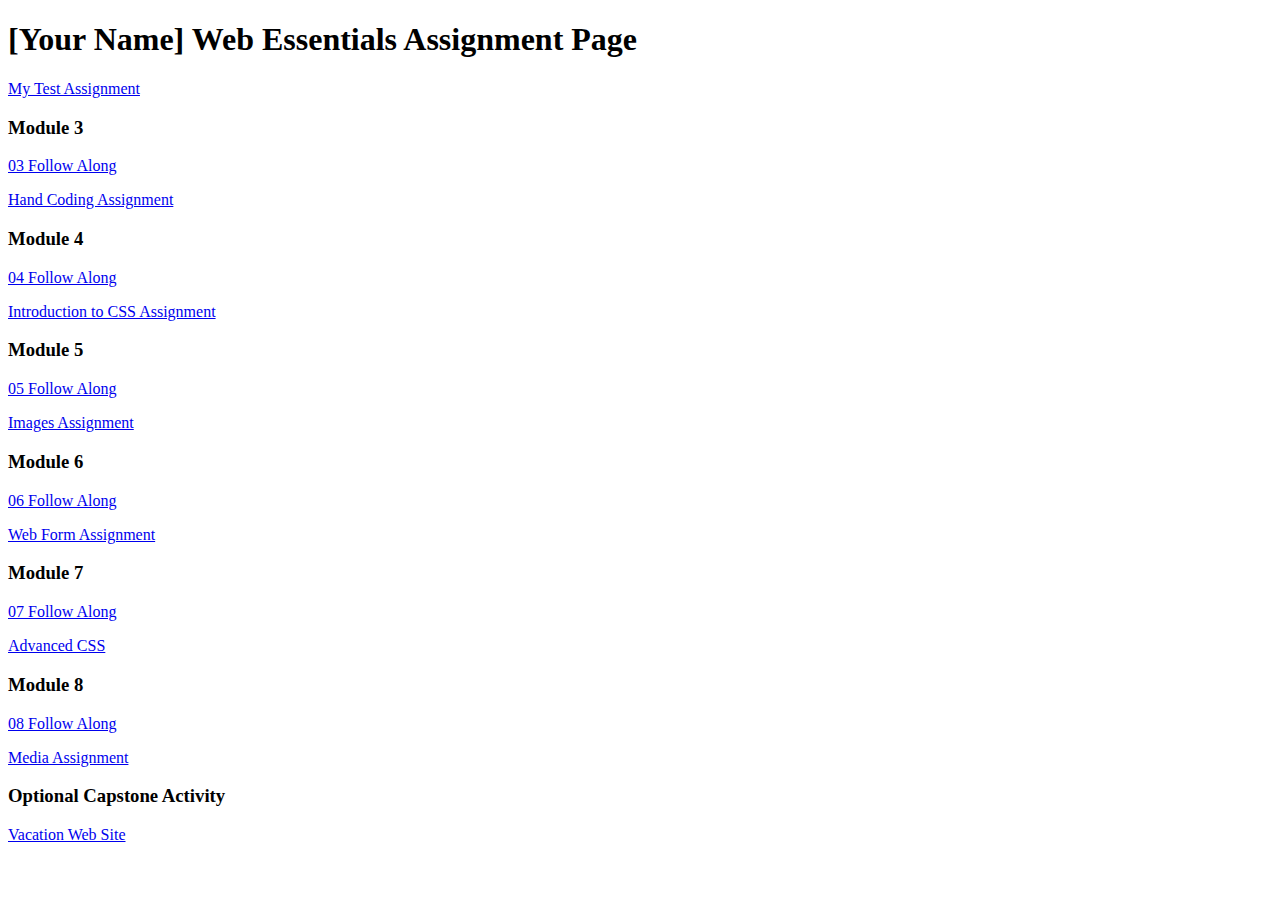
<file: index.html>
<!DOCTYPE html>
<html lang="en">
	<head>
		<meta charset="UTF-8">
		<meta name="viewport" content="width=device-width, initial-scale=1.0">
		<title>dwdd 1600 assignment list page</title>
	</head>
	<body>
		<h1>[Your Name] Web Essentials Assignment Page</h1>
		<p><a href="01test">My Test Assignment</a></p>
		
		<h3>Module 3</h3>
		<p><a href="03follow-along">03 Follow Along</a></p>
		<p><a href="03hand-coding">Hand Coding Assignment</a></p>
		
		<h3>Module 4</h3>
		<p><a href="04follow-along">04 Follow Along</a></p>
		<p><a href="04intro-css">Introduction to CSS Assignment</a></p>
		
		<h3>Module 5</h3>
		<p><a href="05follow-along">05 Follow Along</a></p>
		<p><a href="05images">Images Assignment</a></p>
		
		<h3>Module 6</h3>
		<p><a href="06follow-along">06 Follow Along</a></p>
		<p><a href="06form">Web Form Assignment</a></p>
		
		<h3>Module 7</h3>
		<p><a href="07follow-along">07 Follow Along</a></p>
		<p><a href="07advanced-css">Advanced CSS</a></p>
		
		<h3>Module 8</h3>
		<p><a href="08follow-along">08 Follow Along</a></p>
		<p><a href="08media">Media Assignment</a></p>
		
		<h3>Optional Capstone Activity</h3>
		<p><a href="vacation">Vacation Web Site</a></p>
	</body>
</html>
</file>
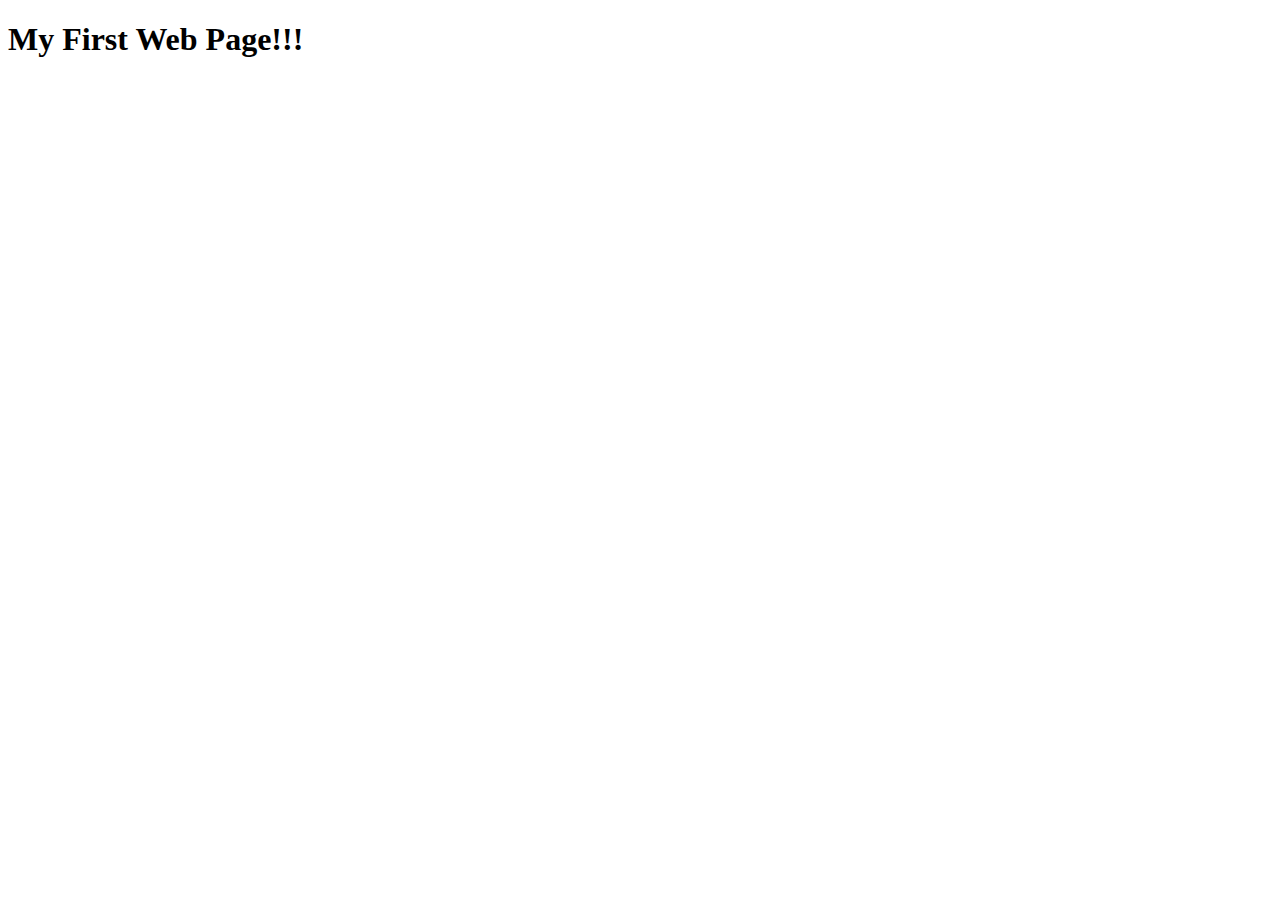
<file: 01test/index.html>
<!DOCTYPE html>
<html lang="en">
<head>
    <meta charset="UTF-8">
    <meta name="viewport" content="width=device-width, initial-scale=1.0">
    <title>Document</title>
</head>
<body>
    <h1>My First Web Page!!!</h1>
</body>
</html>
</file>
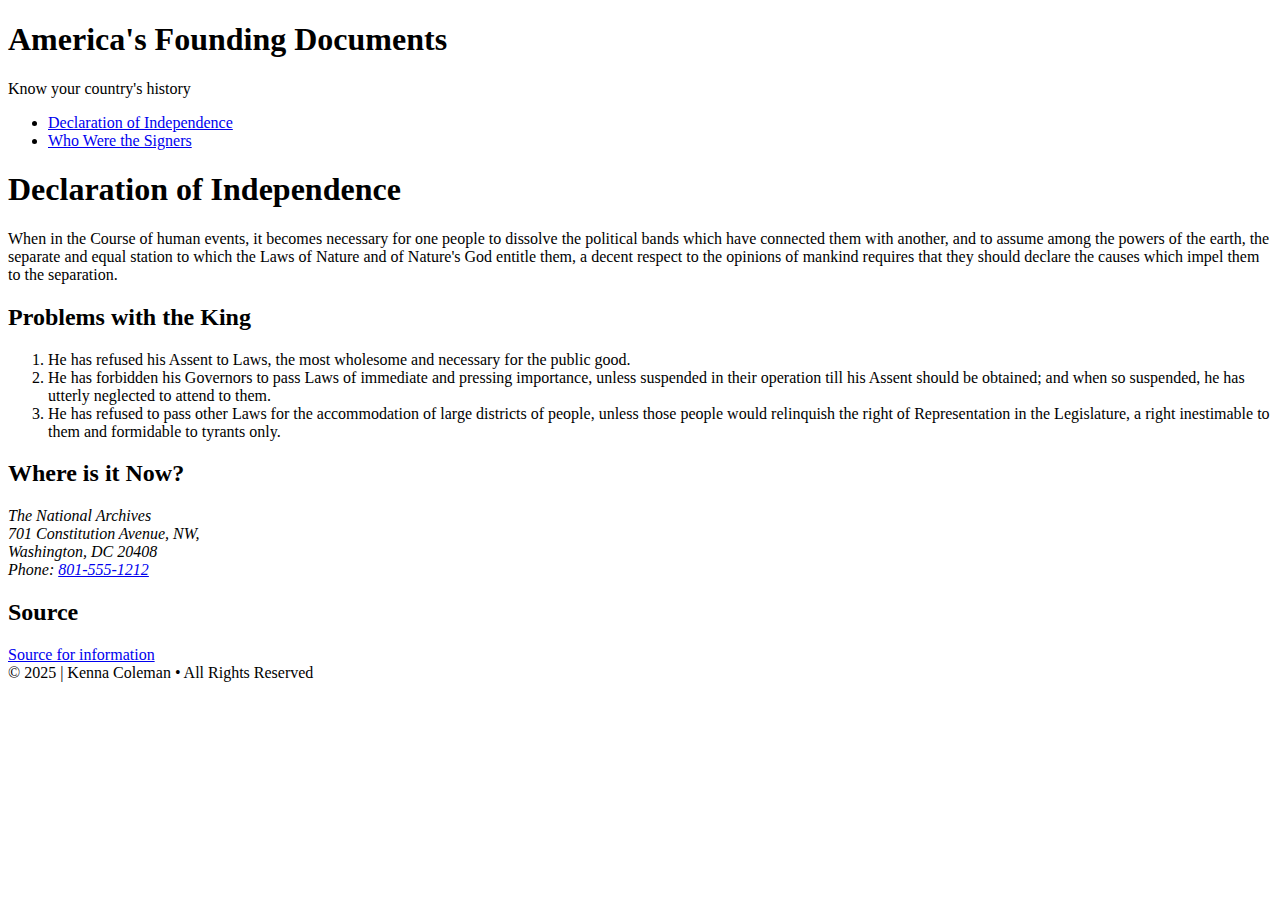
<file: 033follow-along/index.html>
<!DOCTYPE html>
<html lang="en">
<head>
    <meta name="author" content="Kenna Coleman">
    <meta name="description" content="Learn about the Declaration of Independence or Founding Documents">

    <meta charset="UTF-8">
    <meta name="viewport" content="width=device-width, initial-scale=1.0">
    <title>America's Founding Document:Signers</title>
</head>

<!-- This starts the main content of my page-->

<body>
    <!-- This is the header section. -->
     <header>
        <h1>America's Founding Documents</h1>
        <p>Know your country's history</p>
     </header>

<!-- This is the navigation section. -->

<nav>
    <ul>
        <li><a href="index.html">Declaration of Independence</a></li>
        <li><a href="signers.html">Who Were the Signers</a></li>
    </ul>
</nav>

<!-- This is the main section. -->

<main>
    <h1>Declaration of Independence</h1>

    <p>When in the Course of human events, it becomes necessary for one people to dissolve the political bands which have connected them with another, and to assume among the powers of the earth, the separate and equal station to which the Laws of Nature and of Nature's God entitle them, a decent respect to the opinions of mankind requires that they should declare the causes which impel them to the separation.</p>

    <h2>Problems with the King</h2>

    <ol>
        <li>He has refused his Assent to Laws, the most wholesome and necessary for the public good.</li>
        <li>He has forbidden his Governors to pass Laws of immediate and pressing importance, unless suspended in their operation till his Assent should be obtained; and when so suspended, he has utterly neglected to attend to them.</li>
        <li>He has refused to pass other Laws for the accommodation of large districts of people, unless those people would relinquish the right of Representation in the Legislature, a right inestimable to them and formidable to tyrants only.</li>
    </ol>
    
    <h2>Where is it Now?</h2>

    <address>
        The National Archives<br>
        701 Constitution Avenue, NW,<br>
        Washington, DC 20408<br>
        Phone: <a href="tel:8015551212">801-555-1212</a>
    </address>

    <h2>Source</h2>
    <a href="https://www.archives.gov/founding-docs/declaration-transcript" target="_blank">Source for information</a>


</main>

<!-- This is the main section. -->

<footer>
    &copy; 2025  |  Kenna Coleman  &bull; All Rights Reserved
</footer>

</body>
</html>
</file>
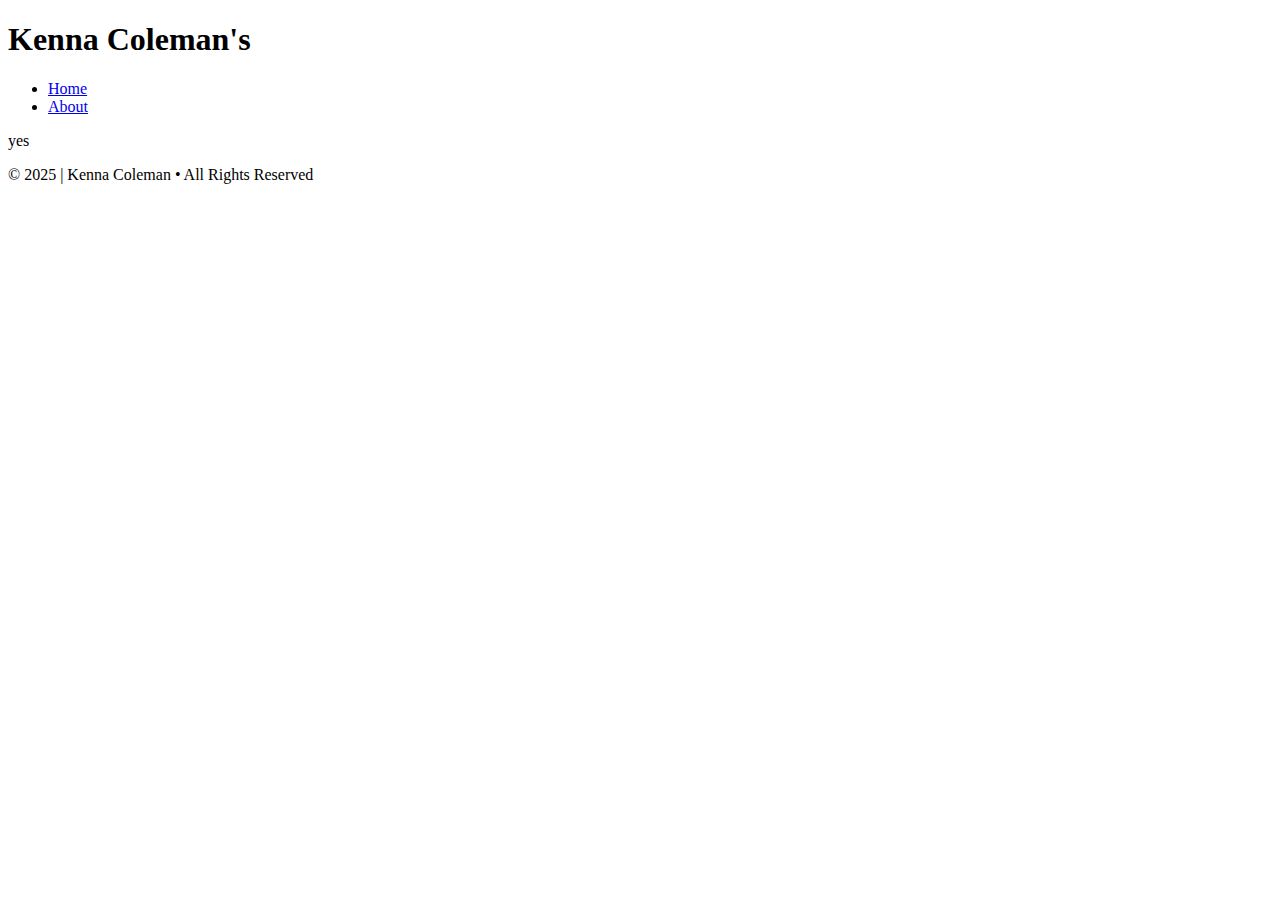
<file: 03hand-coding/index.html>
<!DOCTYPE html>
<html lang="en">
<head>
    <meta name="author" content="Kenna Coleman">
    <meta name="description" content="Display my past art projects and my skills">
    <meta charset="UTF-8">
    <meta name="viewport" content="width=device-width, initial-scale=1.0">
    <title>Kenna Coleman's Art</title>
</head>
<body>
    <!-- This is the header section. -->
    <header>
        <span><h1>Kenna Coleman's</h1></span>
    </header>
    
<!-- This is the navigation section. -->
<nav>
    <ul>
        <li><a href="index.html">Home</a></li>
        <li><a href="about.html">About</a></li>
    </ul>
</nav>

<main>
    <p>yes</p>
</main>

<!-- This is the footer. -->
<footer>
    &copy; 2025  |  Kenna Coleman  &bull; All Rights Reserved
</footer>

</body>
</html>
</file>
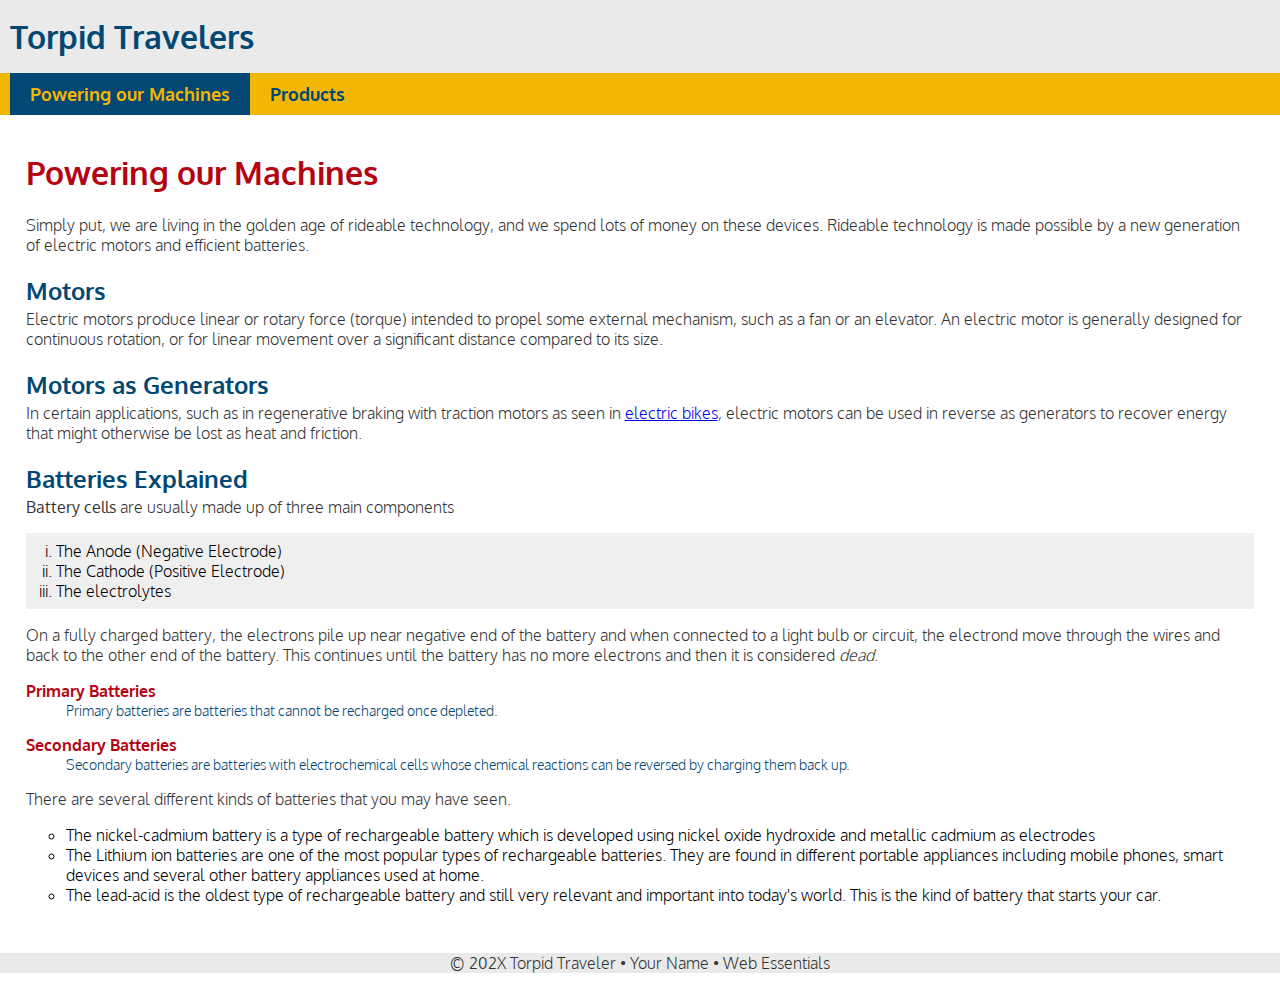
<file: 04follow-along/index.html>
<!doctype html>
<html lang="en">
<head>
    <meta charset="UTF-8">
    <meta name="description" content="Torpid Travelers is dedicated to helping you get around without breaking a sweat.">
    <meta name="author" content="Paul Cheney">
    <meta name="viewport" content="width=device-width, initial-scale=1">
    <title>Torpid Travelers: Powering our Machines</title>
    <link href="travelers.css" rel="stylesheet">
    <link rel="preconnect" href="https://fonts.googleapis.com">
<link rel="preconnect" href="https://fonts.gstatic.com" crossorigin>
<link href="https://fonts.googleapis.com/css2?family=Oxygen:wght@300;400;700&display=swap" rel="stylesheet">
</head>
<body>
    <!-- start the page header -->
    <header>
        <span>Torpid Travelers</span>
    </header>
    
    <!-- start the page navigation -->
    <nav>
        <ul>
            <li class="active"><a href="index.html">Powering our Machines</a></li>
            <li><a href="products.html">Products</a></li>
        </ul>
    </nav>
    
    <!-- start the page main -->
    <main>
        <h1>Powering our Machines</h1>
        <p>Simply put, we are living in the golden age of rideable technology, and we spend lots of money on these devices. Rideable technology  is made possible by a new generation of electric motors and efficient batteries.</p>
        
        <h2>Motors</h2>
        <p>Electric motors produce linear or rotary force (torque) intended to propel some external mechanism, such as a fan or an elevator. An electric motor is generally designed for continuous rotation, or for linear movement over a significant distance compared to its size.</p>
        
        <h2>Motors as Generators</h2>
        <p>In certain applications, such as in regenerative braking with traction motors as seen in <a href="https://www.bicycling.com/bikes-gear/a22132137/best-electric-bikes" target="_blank" rel="nofollow">electric bikes</a>, electric motors can be used in reverse as generators to recover energy that might otherwise be lost as heat and friction.</p>
        
        <h2>Batteries Explained</h2>
        <p><strong>Battery cells</strong> are usually made up of three main components</p>
        <ol>
            <li>The Anode (Negative Electrode)</li>
            <li>The Cathode (Positive Electrode)</li>
            <li>The electrolytes</li>
        </ol>
        <p>On a fully charged battery, the electrons pile up near negative end of the battery and when connected to a light bulb or circuit, the electrond move through the wires and back to the other end of the battery. This continues until the battery has no more electrons and then it is considered <em>dead</em>.</p>
        
        <dl>
            <dt>Primary Batteries</dt>
            <dd>Primary batteries are batteries that cannot be recharged once depleted.</dd>
            <dt>Secondary Batteries</dt>
            <dd>Secondary batteries are batteries with electrochemical cells whose chemical reactions can be reversed by charging them back up.</dd>
        </dl>
        <p>There are several different kinds of batteries that you may have seen.</p>
        <ul>
            <li>The nickel-cadmium battery is a type of rechargeable battery which is developed using nickel oxide hydroxide and metallic cadmium as electrodes</li>
            <li>The Lithium ion batteries are one of the most popular types of rechargeable batteries. They are found in different portable appliances including mobile phones, smart devices and several other battery appliances used at home. </li>
            <li>The lead-acid is the oldest type of rechargeable battery and still very relevant and important into today's world. This is the kind of battery that starts your car.</li>
        </ul>
    </main>
    
    <!-- start the page footer -->
    <footer>
        <p>&copy; 202X Torpid Traveler &bull; Your Name &bull; Web Essentials</p>
    </footer>
</body>
</html>
</file>
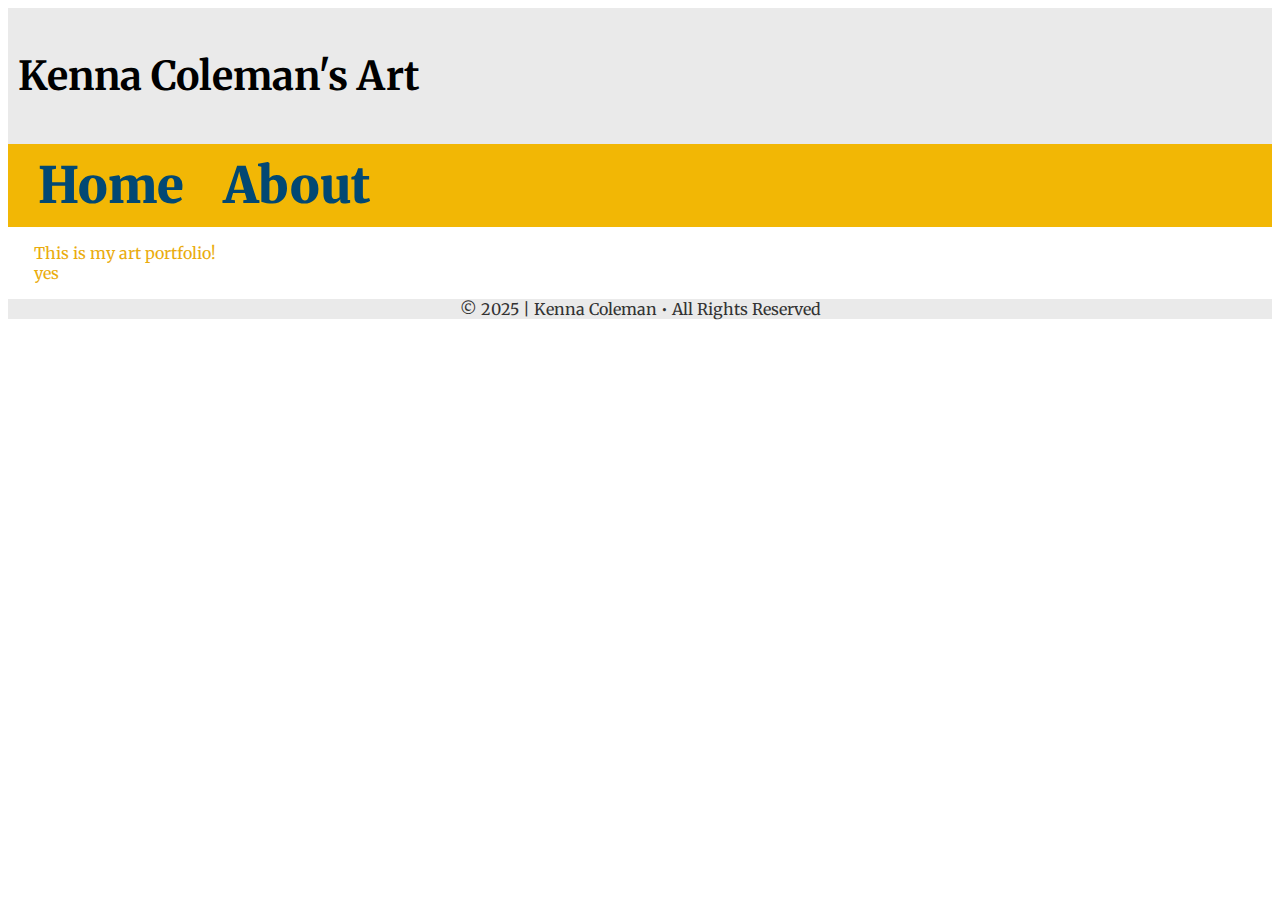
<file: 04intro-css/index.html>
<!DOCTYPE html>
<html lang="en">
<head>
    <meta name="author" content="Kenna Coleman">
    <meta name="description" content="Display my past art projects and my skills">
    <meta charset="UTF-8">
    <meta name="viewport" content="width=device-width, initial-scale=1.0">
        <link href="style.css" rel="stylesheet">
    <link rel="preconnect" href="https://fonts.googleapis.com">
<link rel="preconnect" href="https://fonts.gstatic.com" crossorigin>
<link href="https://fonts.googleapis.com/css2?family=Merriweather:ital,opsz,wght@0,18..144,300..900;1,18..144,300..900&display=swap" rel="stylesheet">  <title>Kenna Coleman's Art</title>
</head>
<body>
<!-- This is the header section. -->
    <header>
        <h1>Kenna Coleman's Art</h1>
    </header>
    
<!-- This is the navigation section. -->
<nav>
    <ul>
        <li><a href="index.html">Home</a></li>
        <li><a href="about.html">About</a></li>
    </ul>
</nav>
<main>
<p>This is my art portfolio!</p>
<p>yes</p>
</main>

<!-- This is the footer. -->
<footer>
    &copy; 2025  |  Kenna Coleman  &bull; All Rights Reserved
</footer>

</body>
</html>
</file>
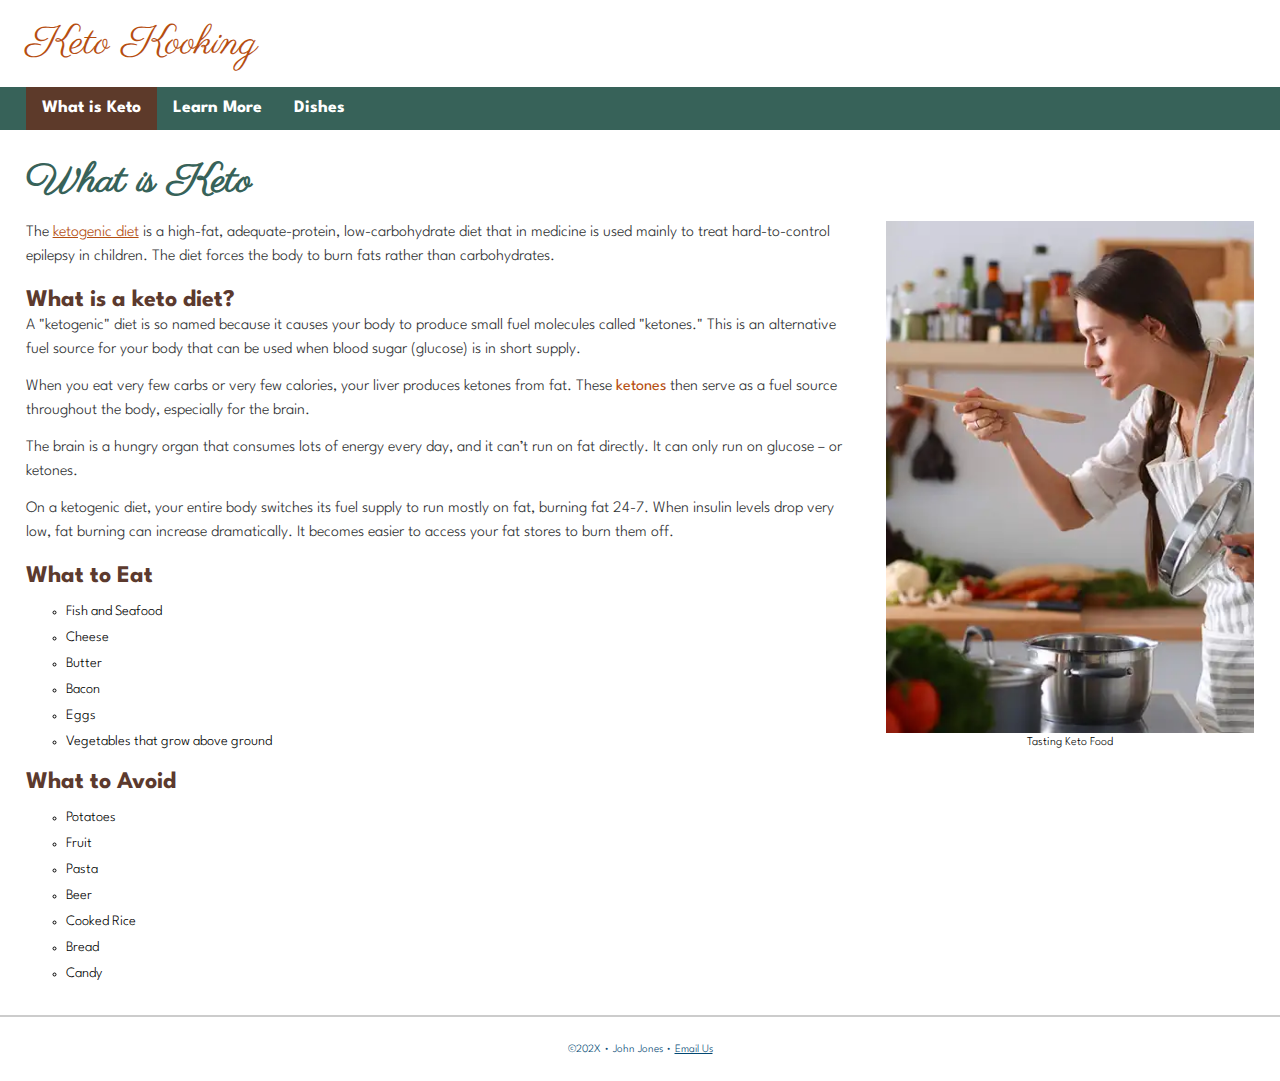
<file: 05follow-along/index.html>
<!doctype html>
<html lang="en">
<head>
    <meta name="description" content="Learn about the many benefits of the ketogenic diet."/>
    
    <meta name="viewport" content="width=device-width, initial-scale=1">
    
    <link href="https://fonts.googleapis.com/css2?family=Parisienne&family=Spartan:wght@300&display=swap" rel="stylesheet">
    
    <link rel="stylesheet" href="keto.css">
    
    <meta charset="UTF-8">
    <title>Keto Kooking</title>
</head>
<body>
    <!-- start the page header -->
    <header>
        <span>Keto Kooking</span>
    </header>
    
    <!-- start the page navigation -->
    <nav>
        <ul>
            <li class="active"><a href="index.html">What is Keto</a></li>
            <li><a href="#">Learn More</a></li>
            <li><a href="dishes.html">Dishes</a></li>
            
        </ul>
    </nav>
    
    <!-- start the page main -->
    <main>
        <h1>What is Keto</h1>
        <figure class="wrapped">
            <img src="images/taste_food.webp" alt="Taste Food Image" height="400" width="288">
            <figcaption>Tasting Keto Food</figcaption>
        </figure>
        <p>The <a href="https://en.wikipedia.org/wiki/Ketogenic_diet" target="_blank" rel="noopener">ketogenic diet</a> is a high-fat, adequate-protein, low-carbohydrate diet that in medicine is used mainly to treat hard-to-control epilepsy in children. The diet forces the body to burn fats rather than carbohydrates.</p>
        
        <h2>What is a keto diet?</h2>
        <p>A  "ketogenic" diet is so named because it causes your body to produce small fuel molecules called "ketones." This is an alternative fuel source for your body that can be used when blood sugar (glucose) is in short supply.</p>

        <p>When you eat very few carbs or very few calories, your liver produces ketones from fat. These <strong>ketones</strong> then serve as a fuel source throughout the body, especially for the brain.</p>

        <p>The brain is a hungry organ that consumes lots of energy every day, and it can’t run on fat directly. It can only run on glucose – or ketones.</p>

        <p>On a ketogenic diet, your entire body switches its fuel supply to run mostly on fat, burning fat 24-7. When insulin levels drop very low, fat burning can increase dramatically. It becomes easier to access your fat stores to burn them off.</p>
        
        <h2>What to Eat</h2>
        <ul>
            <li>Fish and Seafood</li>
            <li>Cheese</li>
            <li>Butter</li>
            <li>Bacon</li>
            <li>Eggs</li>
            <li>Vegetables that grow above ground</li>
        </ul>
        
        <h2>What to Avoid</h2>
        <ul>
            <li>Potatoes</li>
            <li>Fruit</li>
            <li>Pasta</li>
            <li>Beer</li>
            <li>Cooked Rice</li>
            <li>Bread</li>
            <li>Candy</li>
        </ul>

    </main>
    
    <!-- start the page footer -->
    <footer>
        <p>&copy;202X &bull; John Jones &bull; <a href="mailto:zen@gmail.com">Email Us</a> </p>
    </footer>
</body>
</html>
</file>
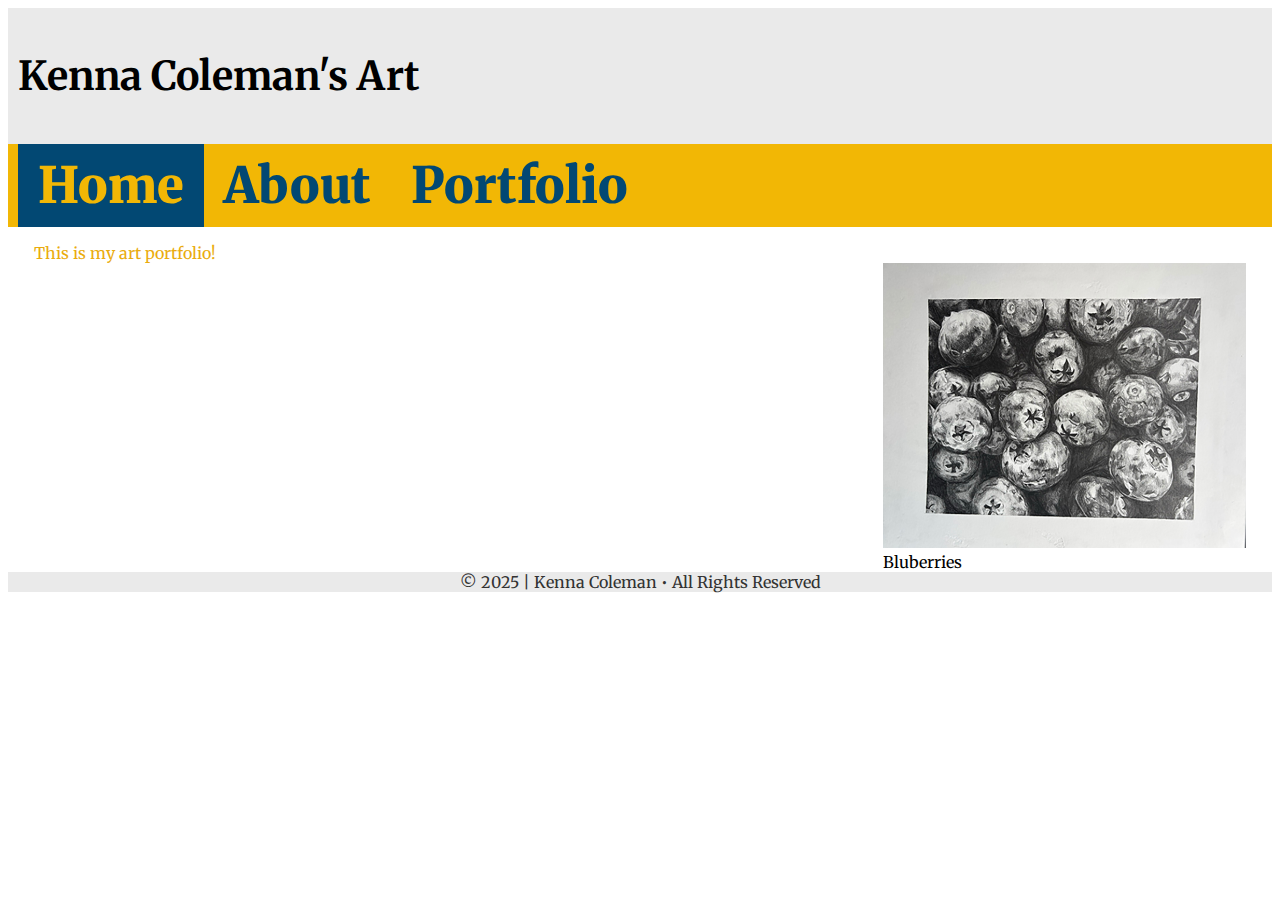
<file: 05images/index.html>
<!DOCTYPE html>
<html lang="en">
<head>
    <meta name="author" content="Kenna Coleman">
    <meta name="description" content="Display my past art projects and my skills">
    <meta charset="UTF-8">
    <meta name="viewport" content="width=device-width, initial-scale=1.0">
        <link href="style.css" rel="stylesheet">
    <link rel="preconnect" href="https://fonts.googleapis.com">
<link rel="preconnect" href="https://fonts.gstatic.com" crossorigin>
<link href="https://fonts.googleapis.com/css2?family=Merriweather:ital,opsz,wght@0,18..144,300..900;1,18..144,300..900&display=swap" rel="stylesheet">  <title>Kenna Coleman's Art</title>
</head>
<body>
<!-- This is the header section. -->
    <header>
        <h1>Kenna Coleman's Art</h1>
    </header>
    
<!-- This is the navigation section. -->
<nav>
    <ul>
        <li class="active"><a href="index.html">Home</a></li>
        <li><a href="about.html">About</a></li>
        <li><a href="portfolio.html">Portfolio</a></li>
    </ul>
</nav>
<!-- This is the main section. -->
<main>
<p>This is my art portfolio!</p>
<figure class="wrapped"> 
    <img src="photos/blueberries700.jpg" alt="Blueberries">
    <figcaption>Bluberries</figcaption>
</figure>
</main>

<!-- This is the footer. -->
<footer>
    &copy; 2025  |  Kenna Coleman  &bull; All Rights Reserved
</footer>

</body>
</html>
</file>
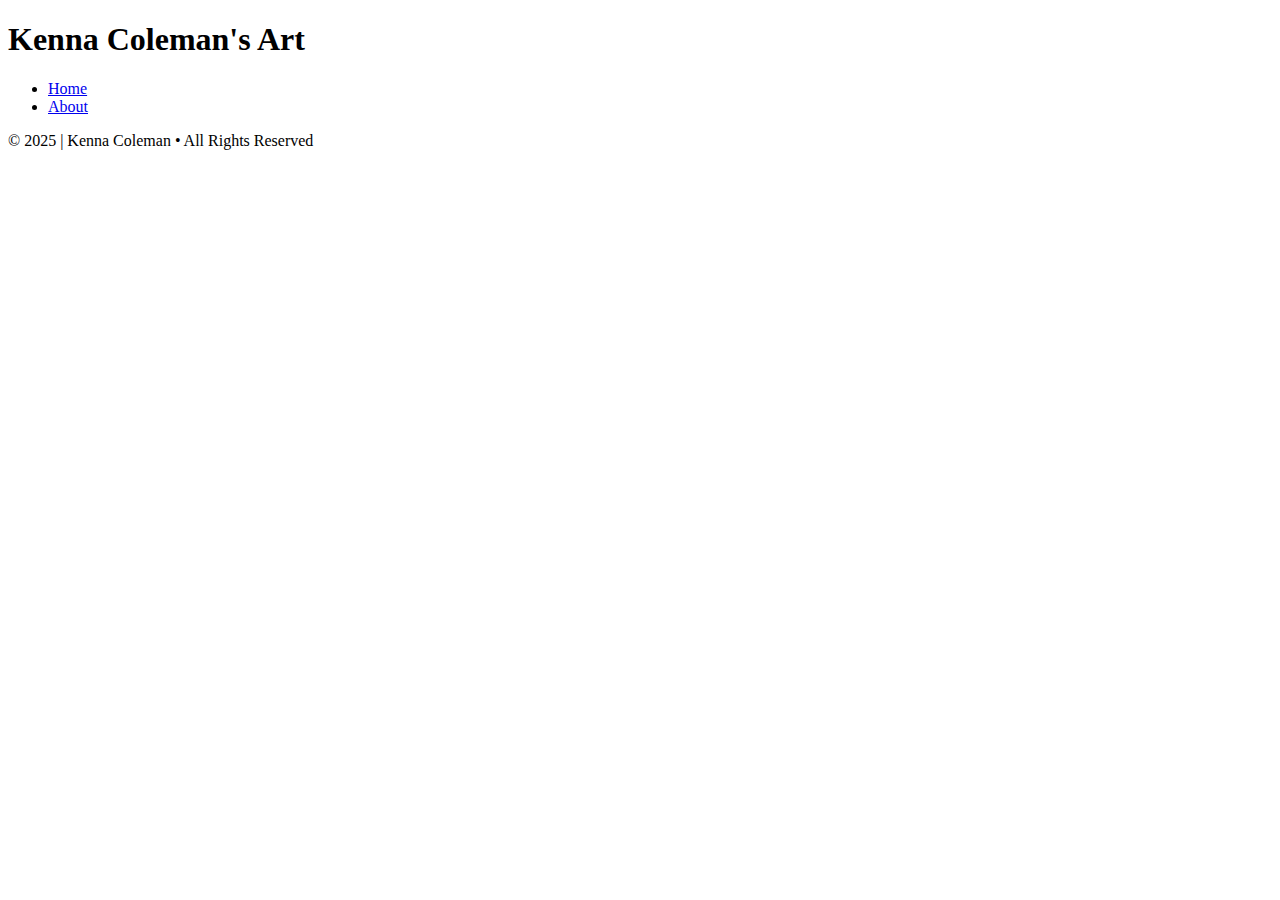
<file: my-website/index.html>
<!DOCTYPE html>
<html lang="en">
<head>
     <meta name="author" content="Kenna Coleman">
    <meta name="description" content="Display my past art projects and my skills">
    <meta charset="UTF-8">
    <meta name="viewport" content="width=device-width, initial-scale=1.0">
    <title>Kenna Coleman's Art</title>
</head>
<body>
    <!-- This is the header section. -->
     <header>
        <h1>Kenna Coleman's Art</h1>
     </header>

<!-- This is the navigation section. -->
<nav>
    <ul>
        <li><a href="index.html">Home</a></li>
        <li><a href="about.html">About</a></li>
    </ul>
</nav>

<main>

</main>

<!-- This is the footer. -->
<footer>
    &copy; 2025  |  Kenna Coleman  &bull; All Rights Reserved
</footer>

</body>
</html>
</file>
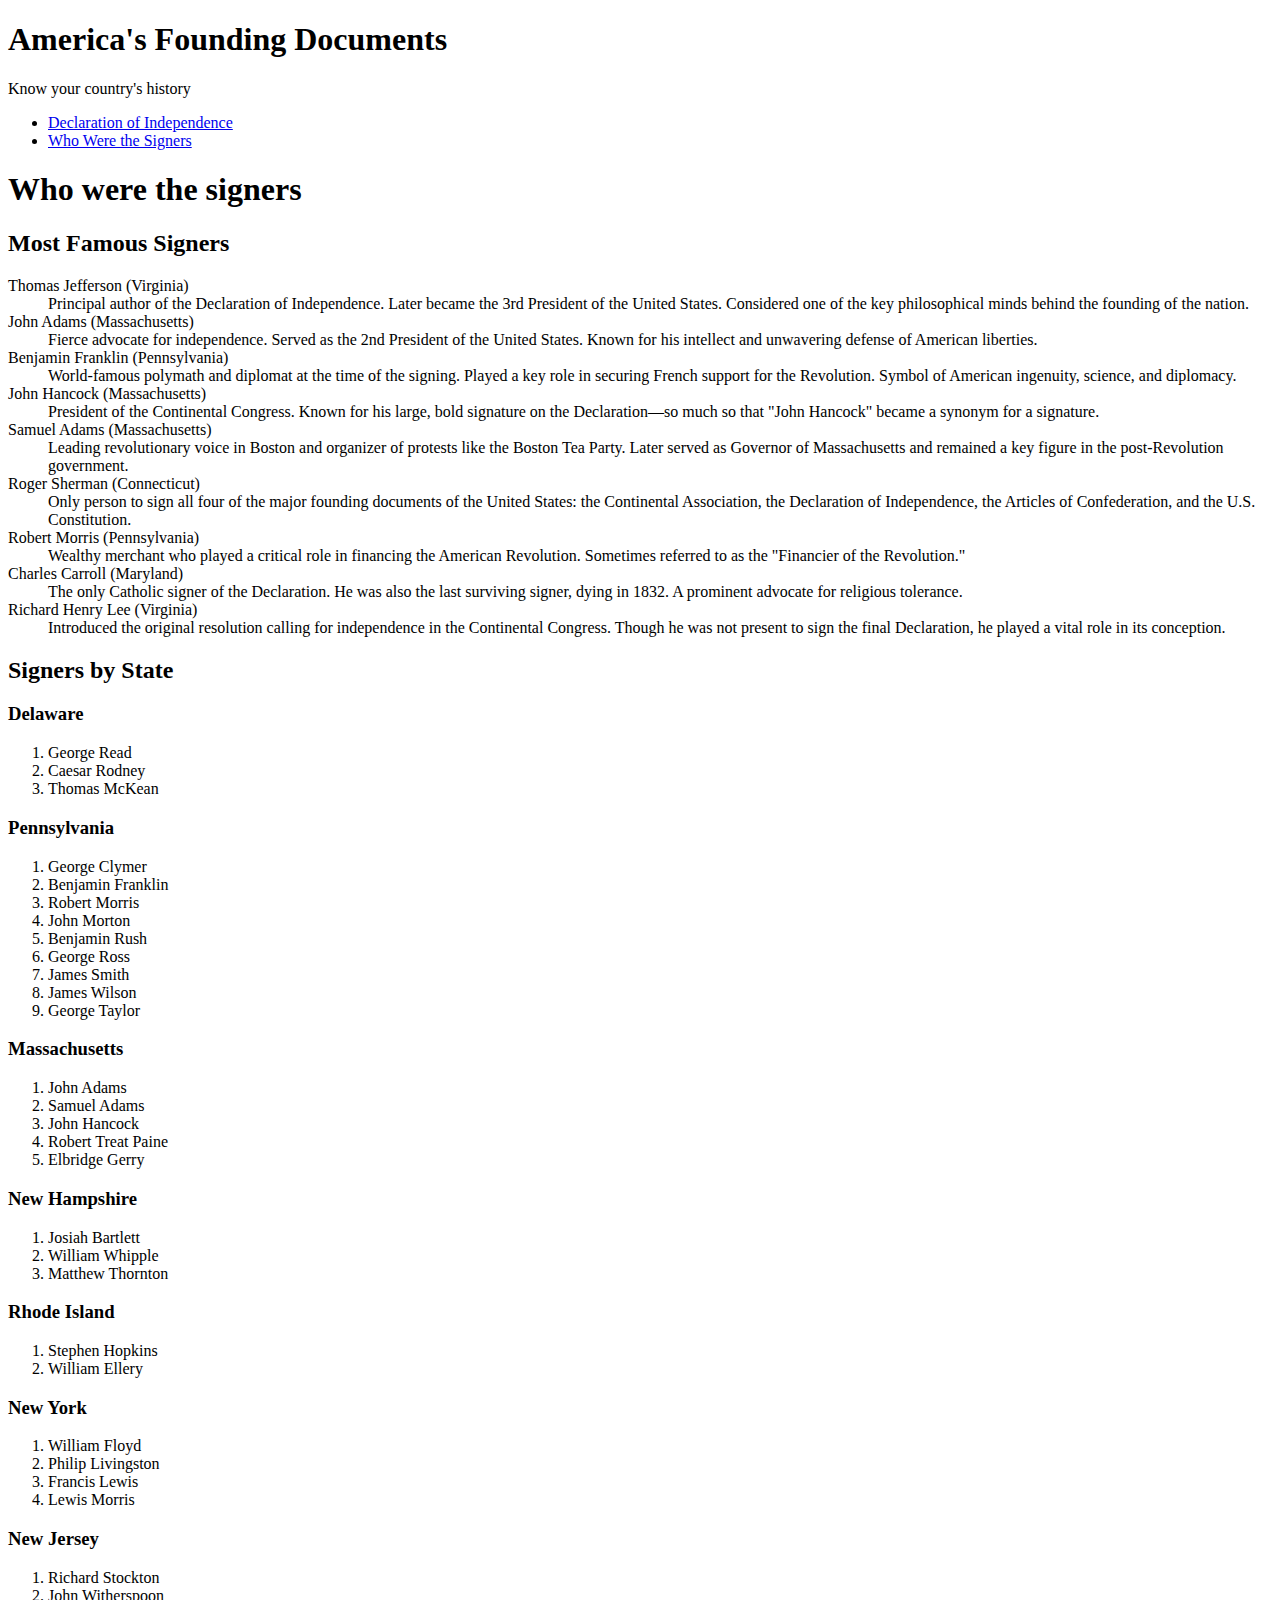
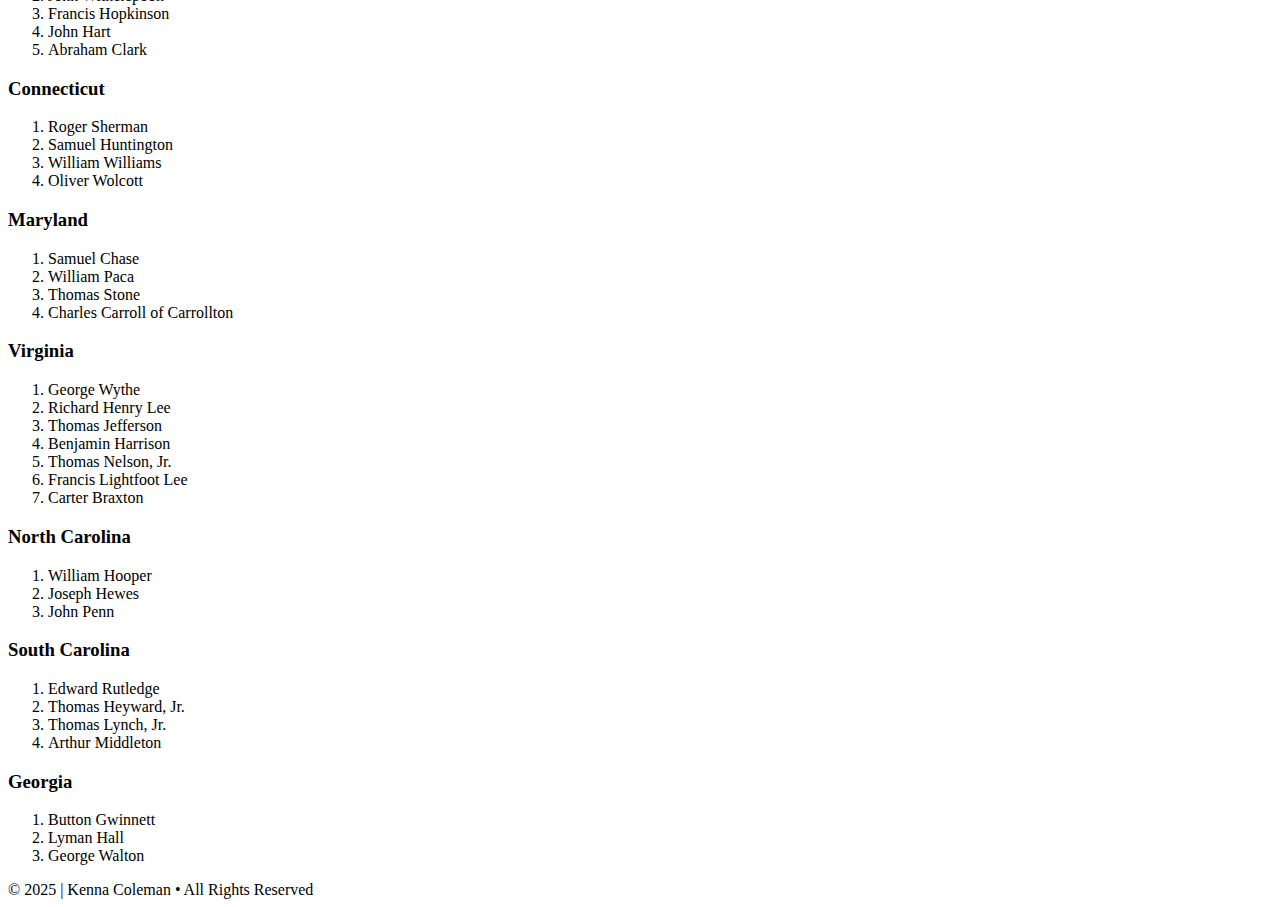
<file: 033follow-along/signers.html>
<!DOCTYPE html>
<html lang="en">
<head>
    <meta name="author" content="Kenna Coleman">
    <meta name="description" content="Learn about the Declaration of Independence or Founding Documents">

    <meta charset="UTF-8">
    <meta name="viewport" content="width=device-width, initial-scale=1.0">
    <title>America's Founding Document:Signers</title>
</head>

<!-- This starts the main content of my page-->

<body>
    <!-- This is the header section. -->
     <header>
        <h1>America's Founding Documents</h1>
        <p>Know your country's history</p>
     </header>

<!-- This is the navigation section. -->

<nav>
    <ul>
        <li><a href="index.html">Declaration of Independence</a></li>
        <li><a href="signers.html">Who Were the Signers</a></li>
    </ul>
</nav>

<!-- This is the main section. -->

<main>
    <h1>Who were the signers</h1>

    <h2>Most Famous Signers</h2>

    <dl>
  <dt>Thomas Jefferson (Virginia)</dt>
  <dd>
    Principal author of the Declaration of Independence. Later became the 3rd President of the United States. 
    Considered one of the key philosophical minds behind the founding of the nation.
  </dd>

  <dt>John Adams (Massachusetts)</dt>
  <dd>
    Fierce advocate for independence. Served as the 2nd President of the United States. 
    Known for his intellect and unwavering defense of American liberties.
  </dd>

  <dt>Benjamin Franklin (Pennsylvania)</dt>
  <dd>
    World-famous polymath and diplomat at the time of the signing. Played a key role in securing French support for the Revolution. 
    Symbol of American ingenuity, science, and diplomacy.
  </dd>

  <dt>John Hancock (Massachusetts)</dt>
  <dd>
    President of the Continental Congress. Known for his large, bold signature on the Declaration—so much so that "John Hancock" became a synonym for a signature.
  </dd>

  <dt>Samuel Adams (Massachusetts)</dt>
  <dd>
    Leading revolutionary voice in Boston and organizer of protests like the Boston Tea Party. 
    Later served as Governor of Massachusetts and remained a key figure in the post-Revolution government.
  </dd>

  <dt>Roger Sherman (Connecticut)</dt>
  <dd>
    Only person to sign all four of the major founding documents of the United States: the Continental Association, the Declaration of Independence, 
    the Articles of Confederation, and the U.S. Constitution.
  </dd>

  <dt>Robert Morris (Pennsylvania)</dt>
  <dd>
    Wealthy merchant who played a critical role in financing the American Revolution. 
    Sometimes referred to as the "Financier of the Revolution."
  </dd>

  <dt>Charles Carroll (Maryland)</dt>
  <dd>
    The only Catholic signer of the Declaration. He was also the last surviving signer, dying in 1832. 
    A prominent advocate for religious tolerance.
  </dd>

  <dt>Richard Henry Lee (Virginia)</dt>
  <dd>
    Introduced the original resolution calling for independence in the Continental Congress. 
    Though he was not present to sign the final Declaration, he played a vital role in its conception.
  </dd>
</dl>

<h2>Signers by State</h2>
<h3>Delaware</h3>
<ol>
  <li>George Read</li>
  <li>Caesar Rodney</li>
  <li>Thomas McKean</li>
</ol>

<h3>Pennsylvania</h3>
<ol>
  <li>George Clymer</li>
  <li>Benjamin Franklin</li>
  <li>Robert Morris</li>
  <li>John Morton</li>
  <li>Benjamin Rush</li>
  <li>George Ross</li>
  <li>James Smith</li>
  <li>James Wilson</li>
  <li>George Taylor</li>
</ol>

<h3>Massachusetts</h3>
<ol>
  <li>John Adams</li>
  <li>Samuel Adams</li>
  <li>John Hancock</li>
  <li>Robert Treat Paine</li>
  <li>Elbridge Gerry</li>
</ol>

<h3>New Hampshire</h3>
<ol>
  <li>Josiah Bartlett</li>
  <li>William Whipple</li>
  <li>Matthew Thornton</li>
</ol>

<h3>Rhode Island</h3>
<ol>
  <li>Stephen Hopkins</li>
  <li>William Ellery</li>
</ol>

<h3>New York</h3>
<ol>
  <li>William Floyd</li>
  <li>Philip Livingston</li>
  <li>Francis Lewis</li>
  <li>Lewis Morris</li>
</ol>

<h3>New Jersey</h3>
<ol>
  <li>Richard Stockton</li>
  <li>John Witherspoon</li>
  <li>Francis Hopkinson</li>
  <li>John Hart</li>
  <li>Abraham Clark</li>
</ol>

<h3>Connecticut</h3>
<ol>
  <li>Roger Sherman</li>
  <li>Samuel Huntington</li>
  <li>William Williams</li>
  <li>Oliver Wolcott</li>
</ol>

<h3>Maryland</h3>
<ol>
  <li>Samuel Chase</li>
  <li>William Paca</li>
  <li>Thomas Stone</li>
  <li>Charles Carroll of Carrollton</li>
</ol>

<h3>Virginia</h3>
<ol>
  <li>George Wythe</li>
  <li>Richard Henry Lee</li>
  <li>Thomas Jefferson</li>
  <li>Benjamin Harrison</li>
  <li>Thomas Nelson, Jr.</li>
  <li>Francis Lightfoot Lee</li>
  <li>Carter Braxton</li>
</ol>

<h3>North Carolina</h3>
<ol>
  <li>William Hooper</li>
  <li>Joseph Hewes</li>
  <li>John Penn</li>
</ol>

<h3>South Carolina</h3>
<ol>
  <li>Edward Rutledge</li>
  <li>Thomas Heyward, Jr.</li>
  <li>Thomas Lynch, Jr.</li>
  <li>Arthur Middleton</li>
</ol>

<h3>Georgia</h3>
<ol>
  <li>Button Gwinnett</li>
  <li>Lyman Hall</li>
  <li>George Walton</li>
</ol>

</main>

<!-- This is the main section. -->

<footer>
    &copy; 2025  |  Kenna Coleman  &bull; All Rights Reserved
</footer>

</body>
</html>
</file>
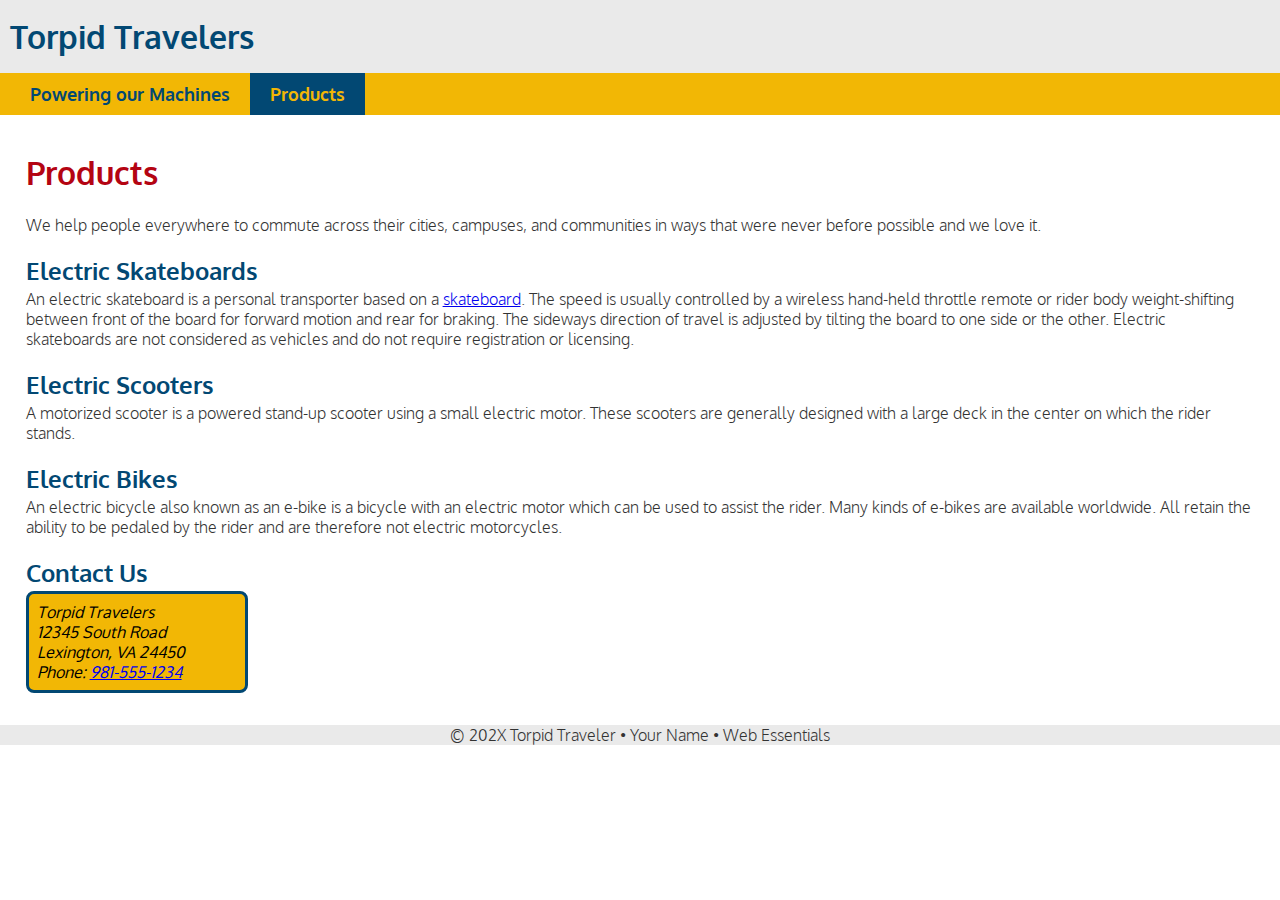
<file: 04follow-along/products.html>
<!doctype html>
<html lang="en">
<head>
    <meta charset="UTF-8">
    <meta name="description" content="Torpid Travelers products help you get around."/>
    <meta name="author" content="Paul Cheney"/>
    <meta name="viewport" content="width=device-width, initial-scale=1">
    <title>Torpid Travelers: Products</title>
       <link href="travelers.css" rel="stylesheet">
    <link rel="preconnect" href="https://fonts.googleapis.com">
<link rel="preconnect" href="https://fonts.gstatic.com" crossorigin>
<link href="https://fonts.googleapis.com/css2?family=Oxygen:wght@300;400;700&display=swap" rel="stylesheet">
</head>
<body>
    <!-- start the page header -->
    <header>
        <span>Torpid Travelers</span>
    </header>
    <!-- start the page navigation -->
    <nav>
        <ul>
            <li><a href="index.html">Powering our Machines</a></li>
            <li class="active"><a href="products.html">Products</a></li>
        </ul>
    </nav>
    <!-- start the page main -->
    <main>
        <h1>Products</h1>
        <p>We help people everywhere to commute across their cities, campuses, and communities in ways that were never before possible and we love it.</p>
        
        <h2>Electric Skateboards</h2>
        <p>An electric skateboard is a personal transporter based on a <a href="https://www.skatewarehouse.com/decks.html" target="_blank" rel="nofollow">skateboard</a>. The speed is usually controlled by a wireless hand-held throttle remote or rider body weight-shifting between front of the board for forward motion and rear for braking. The sideways direction of travel is adjusted by tilting the board to one side or the other. Electric skateboards are not considered as vehicles and do not require registration or licensing.</p>
        
        <h2>Electric Scooters</h2>
        <p>A motorized scooter is a powered stand-up scooter using a small electric motor. These scooters are generally designed with a large deck in the center on which the rider stands.</p>
        
        <h2>Electric Bikes</h2>
        <p>An electric bicycle also known as an e-bike is a bicycle with an electric motor which can be used to assist the rider. Many kinds of e-bikes are available worldwide. All retain the ability to be pedaled by the rider and are therefore not electric motorcycles.</p>
        
        
        <h2>Contact Us</h2>
        <address>
            Torpid Travelers<br>
            12345 South Road<br>
            Lexington, VA 24450<br>
            Phone: <a href="tel:9815551234">981-555-1234</a>
        </address>
        
    </main>
    
    <!-- start the page footer -->
    <footer>
        <p>&copy; 202X Torpid Traveler &bull; Your Name &bull; Web Essentials</p>
    </footer>
</body>
</html>
</file>
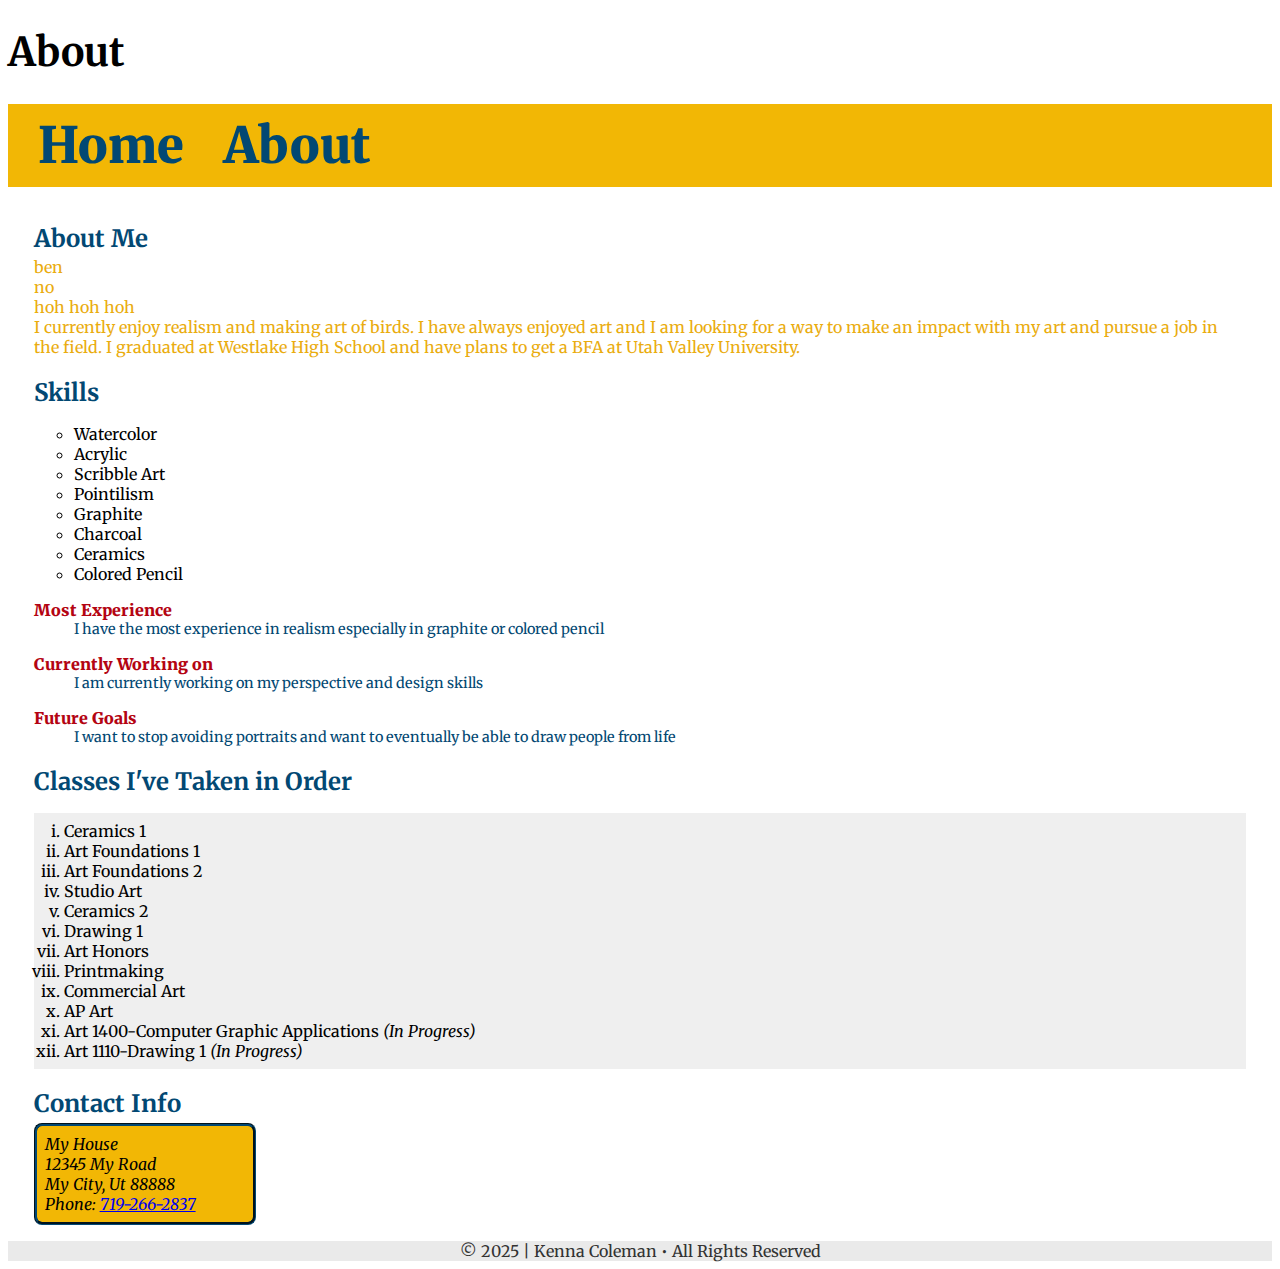
<file: 04intro-css/about.html>
<!DOCTYPE html>
<html lang="en">
<head>
    <meta name="author" content="Kenna Coleman">
    <meta name="description" content="Display my past art projects and my skills">
    <meta charset="UTF-8">
    <meta name="viewport" content="width=device-width, initial-scale=1.0">
    <link href="style.css" rel="stylesheet">
   <link rel="preconnect" href="https://fonts.googleapis.com">
<link rel="preconnect" href="https://fonts.gstatic.com" crossorigin>
<link href="https://fonts.googleapis.com/css2?family=Merriweather:ital,opsz,wght@0,18..144,300..900;1,18..144,300..900&display=swap" rel="stylesheet">   <title>About</title>
</head>
<body>

    <h1>About</h1>

    <!-- This is the navigation section. -->
<nav>
    <ul>
        <li><a href="index.html">Home</a></li>
        <li><a href="about.html">About</a></li>
    </ul>
</nav>

<main>
    <h2>About Me</h2>
    <p>ben</p>
    <p>no</p>
    <p>hoh hoh hoh</p>
    <p>I currently enjoy realism and making art of birds. I have always enjoyed art and I am looking for a way to make an impact with my art and pursue a job in the field. I graduated at Westlake High School and have plans to get a BFA at Utah Valley University.</p>
    <h2>Skills</h2>
    <ul>
            <li>Watercolor</li>
            <li>Acrylic</li>
            <li>Scribble Art</li>
            <li>Pointilism</li>
            <li>Graphite</li>
            <li>Charcoal</li>
            <li>Ceramics</li>
            <li>Colored Pencil</li>
    </ul>
     <dl>
            <dt><strong>Most Experience</strong></dt>
            <dd>I have the most experience in realism especially in graphite or colored pencil</dd>
            <dt><strong>Currently Working on</strong></dt>
            <dd>I am currently working on my perspective and design skills</dd>
            <dt><strong>Future Goals</strong></dt>
            <dd>I want to stop avoiding portraits and want to eventually be able to draw people from life</dd>
    </dl>
    <h2>Classes I've Taken in Order</h2>
    <ol>
        <li>Ceramics 1</li>
        <li>Art Foundations 1</li>
        <li>Art Foundations 2</li>
        <li>Studio Art</li>
        <li>Ceramics 2</li>
        <li>Drawing 1</li>
        <li>Art Honors</li>
        <li>Printmaking</li>
        <li>Commercial Art</li>
        <li>AP Art</li>
        <li>Art 1400-Computer Graphic Applications <em>(In Progress)</em></li>
        <li>Art 1110-Drawing 1 <em>(In Progress)</em></li>
    </ol>
    <h2>Contact Info</h2>
    <address>
            My House<br>
            12345 My Road<br>
            My City, Ut 88888<br>
            Phone: <a href="tel:7192662837">719-266-2837</a>
        </address>
</main>



<!-- This is the footer. -->
<footer>
    &copy; 2025  |  Kenna Coleman  &bull; All Rights Reserved
</footer>

</body>
</html>
</file>
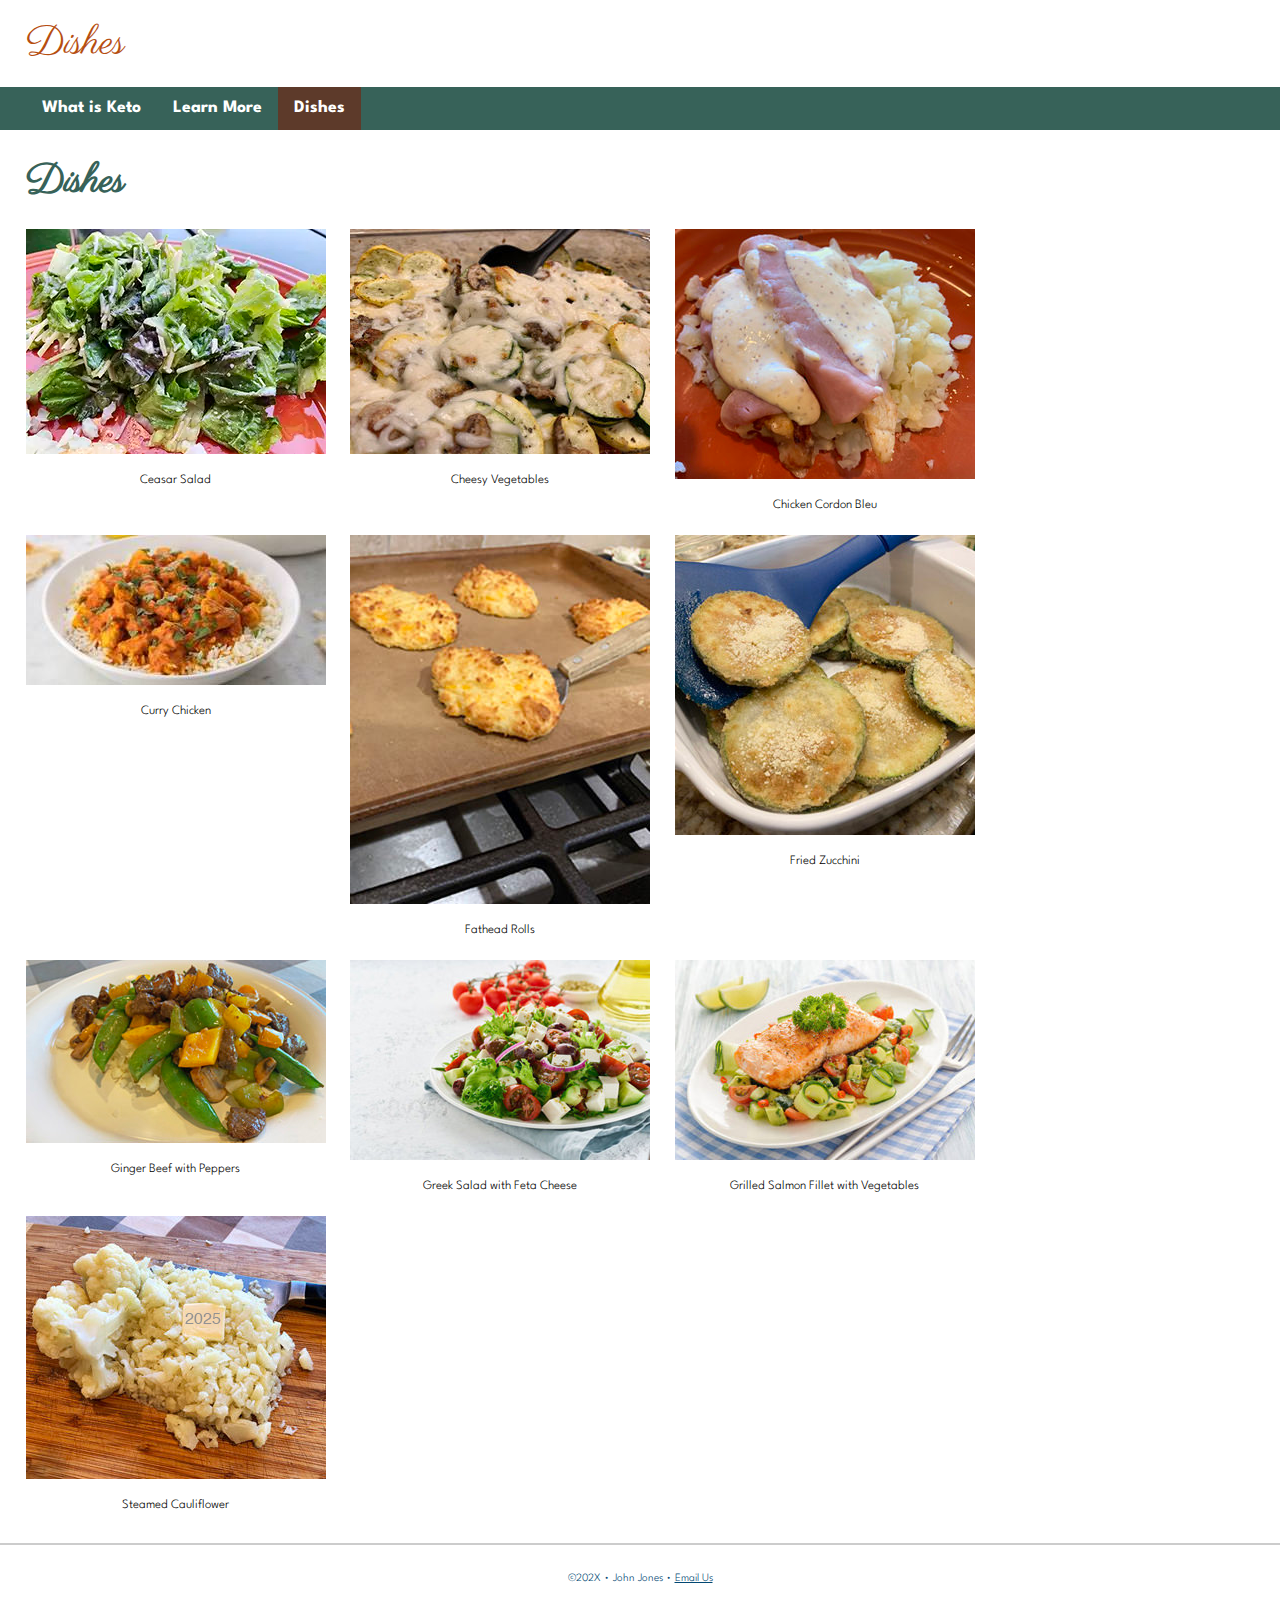
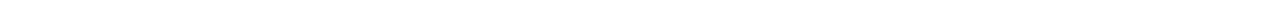
<file: 05follow-along/dishes.html>
<!doctype html>
<html lang="en">
<head>
    <meta name="description" content="Learn about the many benefits of the ketogenic diet."/>
    
    <meta name="viewport" content="width=device-width, initial-scale=1">
    
    <link href="https://fonts.googleapis.com/css2?family=Parisienne&family=Spartan:wght@300&display=swap" rel="stylesheet">
    
    <link rel="stylesheet" href="keto.css">
    
    <meta charset="UTF-8">
    <title>Dishes</title>
</head>
<body>
    <!-- start the page header -->
    <header>
        <span>Dishes</span>
    </header>
    
    <!-- start the page navigation -->
    <nav>
        <ul>
            <li><a href="index.html">What is Keto</a></li>
            <li><a href="#">Learn More</a></li>
            <li class="active"><a href="dishes.html">Dishes</a></li>
        </ul>
    </nav>
    
    <!-- start the page main -->
    <main>
        <h1>Dishes</h1>
    <div class="gallery">
        <figure>
            <img src="images/ceasar-salad.webp" alt="Ceasar Salad" width="300" height="225" loading="lazy">
            <figcaption>Ceasar Salad</figcaption>
        </figure>

        <figure>
            <img src="images/cheesy_vegetables.jpg" alt="Cheesy Vegetables" width="300" height="225" loading="lazy">
            <figcaption>Cheesy Vegetables</figcaption>
        </figure>

        <figure>
            <img src="images/chicken_cordon_bleu.jpg" alt="Chicken Cordon Bleu" width="300" height="250" loading="lazy">
            <figcaption>Chicken Cordon Bleu</figcaption>
        </figure>

        <figure>
            <img src="images/curry_chicken.jpg" alt="Curry Chicken" width="300" height="150" loading="lazy">
            <figcaption>Curry Chicken</figcaption>
        </figure>

        <figure>
            <img src="images/fathead_rolls.jpg" alt="Fathead Rolls" width="300" height="369" loading="lazy">
            <figcaption>Fathead Rolls</figcaption>
        </figure>

        <figure>
            <img src="images/fried_zucchini.jpg" alt="Fried Zucchini" width="300" height="300" loading="lazy">
            <figcaption>Fried Zucchini</figcaption>
        </figure>

        <figure>
            <img src="images/ginger_beef_with_peppers.jpg" alt="Ginger Beef with Peppers" width="300" height="183" loading="lazy">
            <figcaption>Ginger Beef with Peppers</figcaption>
        </figure>

        <figure>
            <img src="images/greek_salad_with_feta_cheese.jpg" alt="Greek Salad with Feta Cheese" width="300" height="200" loading="lazy">
            <figcaption>Greek Salad with Feta Cheese</figcaption>
        </figure>

        <figure>
            <img src="images/grilled_salmon_fillet_with_vegetables.jpg" alt="Grilled Salmon Fillet with Vegetables" width="300" height="200" loading="lazy">
            <figcaption>Grilled Salmon Fillet with Vegetables</figcaption>
        </figure>

        <figure>
            <img src="images/steamed_cauliflower.jpg" alt="Steamed Cauliflower" width="300" height="263" loading="lazy">
            <figcaption>Steamed Cauliflower</figcaption>
        </figure>

    </div>
    </main>
    
    <!-- start the page footer -->
    <footer>
        <p>&copy;202X &bull; John Jones &bull; <a href="mailto:zen@gmail.com">Email Us</a> </p>
    </footer>
</body>
</html>
</file>
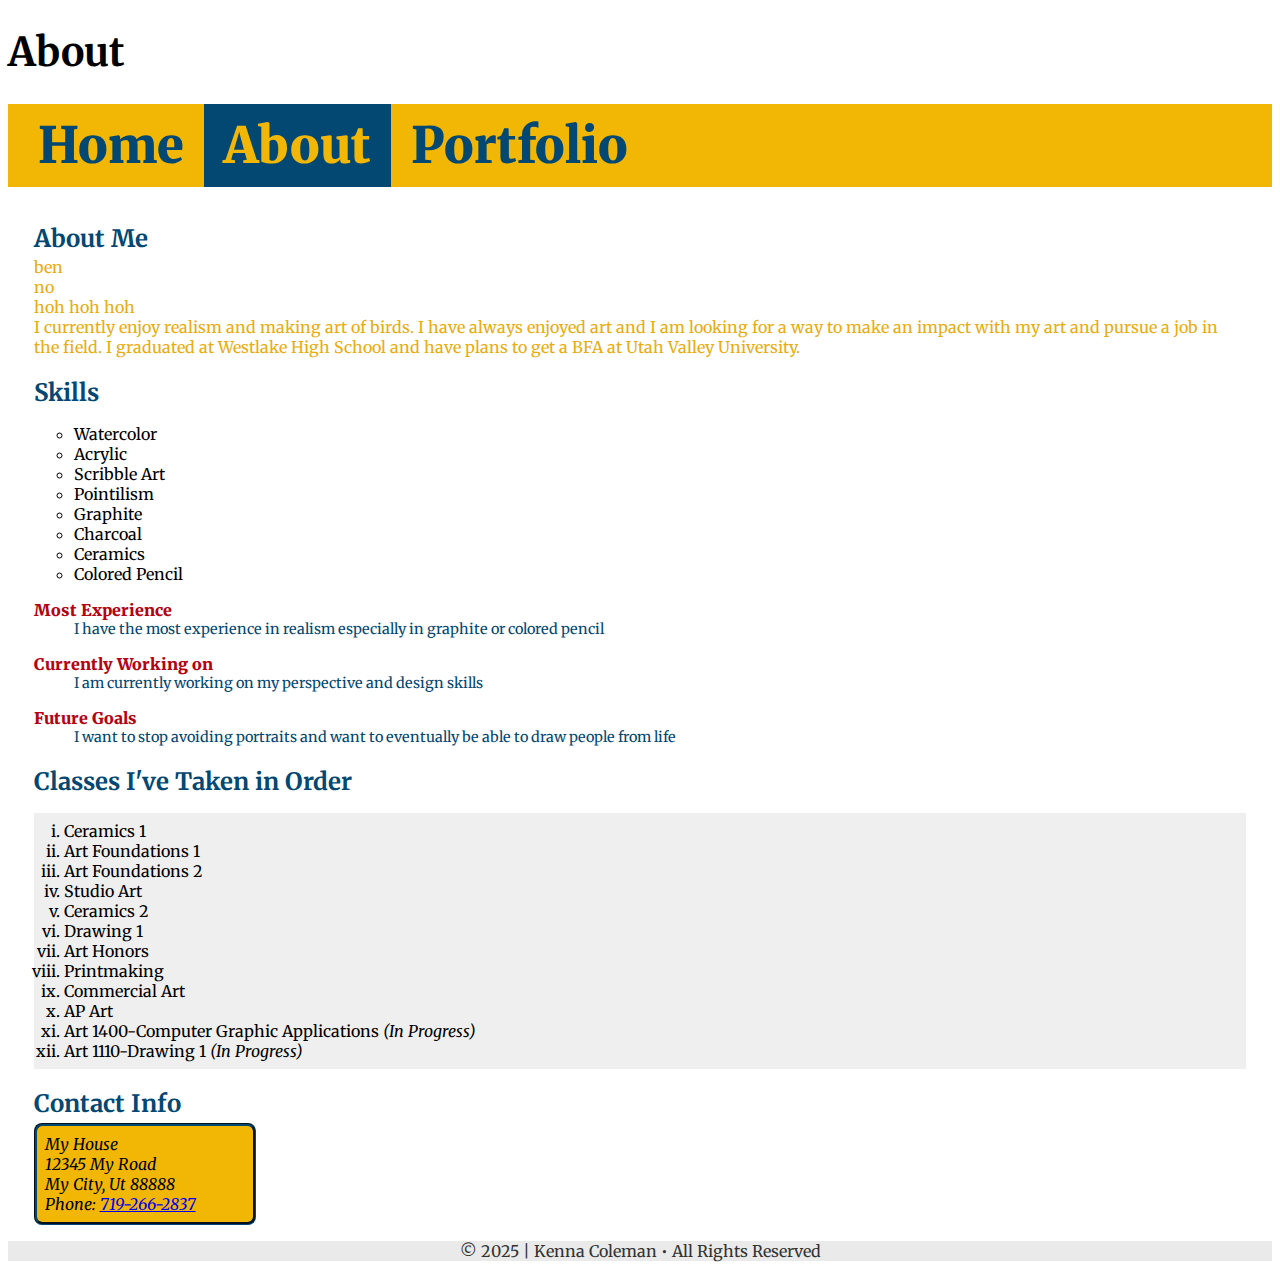
<file: 05images/about.html>
<!DOCTYPE html>
<html lang="en">
<head>
    <meta name="author" content="Kenna Coleman">
    <meta name="description" content="Display my past art projects and my skills">
    <meta charset="UTF-8">
    <meta name="viewport" content="width=device-width, initial-scale=1.0">
    <link href="style.css" rel="stylesheet">
   <link rel="preconnect" href="https://fonts.googleapis.com">
<link rel="preconnect" href="https://fonts.gstatic.com" crossorigin>
<link href="https://fonts.googleapis.com/css2?family=Merriweather:ital,opsz,wght@0,18..144,300..900;1,18..144,300..900&display=swap" rel="stylesheet">   <title>About</title>
</head>
<body>

    <h1>About</h1>

    <!-- This is the navigation section. -->
<nav>
    <ul>
        <li><a href="index.html">Home</a></li>
        <li class="active"><a href="about.html">About</a></li>
        <li><a href="portfolio.html">Portfolio</a></li>
    </ul>
</nav>

<main>
    <h2>About Me</h2>
    <p>ben</p>
    <p>no</p>
    <p>hoh hoh hoh</p>
    <p>I currently enjoy realism and making art of birds. I have always enjoyed art and I am looking for a way to make an impact with my art and pursue a job in the field. I graduated at Westlake High School and have plans to get a BFA at Utah Valley University.</p>
    <h2>Skills</h2>
    <ul>
            <li>Watercolor</li>
            <li>Acrylic</li>
            <li>Scribble Art</li>
            <li>Pointilism</li>
            <li>Graphite</li>
            <li>Charcoal</li>
            <li>Ceramics</li>
            <li>Colored Pencil</li>
    </ul>
     <dl>
            <dt><strong>Most Experience</strong></dt>
            <dd>I have the most experience in realism especially in graphite or colored pencil</dd>
            <dt><strong>Currently Working on</strong></dt>
            <dd>I am currently working on my perspective and design skills</dd>
            <dt><strong>Future Goals</strong></dt>
            <dd>I want to stop avoiding portraits and want to eventually be able to draw people from life</dd>
    </dl>
    <h2>Classes I've Taken in Order</h2>
    <ol>
        <li>Ceramics 1</li>
        <li>Art Foundations 1</li>
        <li>Art Foundations 2</li>
        <li>Studio Art</li>
        <li>Ceramics 2</li>
        <li>Drawing 1</li>
        <li>Art Honors</li>
        <li>Printmaking</li>
        <li>Commercial Art</li>
        <li>AP Art</li>
        <li>Art 1400-Computer Graphic Applications <em>(In Progress)</em></li>
        <li>Art 1110-Drawing 1 <em>(In Progress)</em></li>
    </ol>
    <h2>Contact Info</h2>
    <address>
            My House<br>
            12345 My Road<br>
            My City, Ut 88888<br>
            Phone: <a href="tel:7192662837">719-266-2837</a>
        </address>
</main>



<!-- This is the footer. -->
<footer>
    &copy; 2025  |  Kenna Coleman  &bull; All Rights Reserved
</footer>

</body>
</html>
</file>
<file: 04follow-along/travelers.css>
body {
  font-family: "Oxygen", sans-serif;
  font-size: 16px;
  font-weight:300;
  margin: 0;
}

/* header stuff here */

header span {
  color: #024873;
  font-size:2rem;
  font-weight: 700;
}

header{
  background-color: #eaeaea;
  padding: 1rem 10px;
}

/* navigation formatting */

nav{
  background-color: #f2b705;
}

nav ul {
  margin: 0;
  padding: 0 10px;
  list-style-type: none;
  display: flex;
}

nav a {
  display:block;
  padding: 10px 20px;
  text-decoration: none;
  font-size: 1.1rem;
  color: #024873;
  font-weight: 700;
}

nav li.active a {
  background-color: #024873;
  color: #f2b705;
}

nav a:hover {
  color: white;
}

/* main section formatting here */

main {
  padding: 1rem 2vw;
}

main h1 {
  color: #b40412;
}

main h2 {
  color: #024873;
  margin-bottom: .2rem;
}

main p {
  color: #333333;
  margin: 0;
}

main ol {
  padding: .5rem 30px;
  background-color: #efefef;
  list-style-type: lower-roman;
}

main dl dt {
  color: #b40412;
  font-weight: 700;
  margin-top: 1rem;
}

main dl dd {
  color: #024873;
  font-size: .9rem;
}

main ul {
  list-style-type:circle;
}

main address {
  font-weight: 400;
  background-color: #f2b705;
  padding: .5rem;
  border: 3px solid #024873;
  border-radius: .5rem;
  width: 200px;
}

/* format footer section */

footer {
  background-color: #eaeaea;
  text-align:center;
  color: #333333;
}
</file>
<file: 04intro-css/style.css>
body {
  font-family: "Merriweather", sans-serif;
  font-weight: 400;
  font-size: 16px;
}

/* header stuff here */

header span {
  color: hsl(203, 97%, 23%);
  font-size:2rem;
  font-weight: 700;
}

h1 {
    font-size: 2.5rem;
}

header{
  background-color: #eaeaea;
  padding: 1rem 10px;
}

/* navigation formatting */

nav{
  background-color: #f2b705;
}

nav ul {
  margin: 0;
  padding: 0 10px;
  list-style-type: none;
  display: flex;
}

nav a {
  display:block;
  padding: 10px 20px;
  text-decoration: none;
  font-size: 50px;
  color: #024873;
  font-weight: 900;
}

nav li.active a {
  background-color: #024873;
  color: #f2b705;
}

nav a:hover {
  color: white;
}

/* main section formatting here */

main {
  padding: 1rem 2vw;
}

main h1 {
  color: #b40412;
}

main h2 {
  color: #024873;
  margin-bottom: .2rem;
}

main p {
  color: #eaac0e;
  margin: 0;
}

main ol {
  padding: .5rem 30px;
  background-color: #efefef;
  list-style-type: lower-roman;
}

main dl dt {
  color: #b40412;
  font-weight: 700;
  margin-top: 1rem;
}

main dl dd {
  color: #024873;
  font-size: .9rem;
}

main ul {
  list-style-type:circle;
}

main address {
  font-weight: 400;
  background-color: #f2b705;
  padding: .5rem;
  border: 3px solid #024873;
  border-radius: .5rem;
  width: 200px;
  border-style: groove;
}

/* format footer section */

footer {
  background-color: #eaeaea;
  text-align:center;
  color: #333333;
}
</file>
<file: 05follow-along/keto.css>
body {
    font-family: 'Spartan', sans-serif;
    font-weight: 300;
    margin: 0;
    font-size: 16px;
}
/* header stuff here */
header {
    font-family: 'Parisienne', cursive; 
    padding: 1rem 2vw;
}
header span {
    margin: 0;
    color: #b64e11;
    font-size: 2.5rem;
}
header p {
    font-family: 'Spartan', sans-serif;
    margin: 0;
    color: #b64e11;
    font-size: 1.22rem;
}

/* navigation stuff here */
nav {
    background-color: #376259;
}
nav ul {
    margin: 0;
    padding: 0 2vw;
    list-style-type: none;
    display: flex;
}
nav a {
    display: block;
    padding: .83rem 1rem;
    font-size: 1.1rem;
    text-decoration: none;
    color: #ffffff;
    font-weight: 700;
}

nav .active a {
    background-color: #5d3a2a;
    color: #ffffff;
}
nav a:hover {
    background-color: #222;
}


/* main stuff here */
main {
    padding: 1rem 2vw;
}

main h1 {
    font-family: 'Parisienne', cursive;
    color: #376259;
    font-size: 2.5rem;
    margin: .5rem 0 .8rem 0;
}
main h2 {
    color: #5c3a2e;
    margin-bottom: .2rem;
}
main p {
    color: #2f3133;
    margin: 0 0 .8rem 0;
    line-height: 150%;
}

main ol {
    background-color: #eaeaea;
}
main dl dt {
    color: #f20519;
    font-weight: 700;
}
main dl dd {
    color: #024873;
    font-size: .9rem;
}
main ul {
    list-style-type: circle;
}
main ul li {
    line-height: 125%;
    margin-bottom: .5rem;
    font-size: .9rem;
}
main strong {
    color: #b64e11;
}

main a {
    color: #b44f12;
}
main a:hover {
    background-color:#eee;
}
/* image stuff here */
figure.wrapped {
    width: 30%;
    margin: 0 0 0 2%;
    float: right;
}

figure.wrapped img {
    width: 100%;
    height: auto;
}

figure.wrapped figcaption {
    text-align: center;
    font-size: .75rem;
}

div.gallery{
    display: flex; 
    flex-wrap: wrap;
}
div.gallery figure{
    margin: .5rem 2% 0 0;
}
div.gallery figcaption {
    text-align: center;
    font-size: .8rem;
    padding: 1rem 0;
}

/* footer stuff here */
footer {
    border-top: solid #ccc 2px;
    text-align: center;
    color: #024873;
    font-size: .7rem;
    padding: 1rem 0;
}
footer a {
    color: #024873;
}
</file>
<file: 05images/style.css>
body {
  font-family: "Merriweather", sans-serif;
  font-weight: 400;
  font-size: 16px;
}

/* header stuff here */

header span {
  color: hsl(203, 97%, 23%);
  font-size:2rem;
  font-weight: 700;
}

h1 {
    font-size: 2.5rem;
}

header{
  background-color: #eaeaea;
  padding: 1rem 10px;
}

/* navigation formatting */

nav{
  background-color: #f2b705;
}

nav ul {
  margin: 0;
  padding: 0 10px;
  list-style-type: none;
  display: flex;
  height:auto;
}

nav a {
  display:block;
  padding: 10px 20px;
  text-decoration: none;
  font-size: 50px;
  color: #024873;
  font-weight: 900;
}

nav li.active a {
  background-color: #024873;
  color: #f2b705;
}

nav a:hover {
  color: white;
}

/* main section formatting here */

main {
  padding: 1rem 2vw;
}

main h1 {
  color: #b40412;
}

main h2 {
  color: #024873;
  margin-bottom: .2rem;
}

main p {
  color: #eaac0e;
  margin: 0;
}

main ol {
  padding: .5rem 30px;
  background-color: #efefef;
  list-style-type: lower-roman;
}

main dl dt {
  color: #b40412;
  font-weight: 700;
  margin-top: 1rem;
}

main dl dd {
  color: #024873;
  font-size: .9rem;
}

main ul {
  list-style-type:circle;
}

main address {
  font-weight: 400;
  background-color: #f2b705;
  padding: .5rem;
  border: 3px solid #024873;
  border-radius: .5rem;
  width: 200px;
  border-style: groove;
}

figure.wrapped {
    width: 30%;
    margin: 0 0 0 2%;
    float: right;
}
figure.wrapped img {
    width: 100%;
    height: auto;
}

figure.gallery {
    width: 30%;
    margin: 0 0 0 2%;
    float: right;
}
figure.gallery img {
    width: 100%;
    height: auto;
}

div.gallery{
    display: flex; 
    flex-wrap: wrap;
}
div.gallery figure{
    margin: .5rem 2% 0 0;
}
div.gallery figcaption {
    text-align: center;
    font-size: .8rem;
    padding: 1rem 0;
}

/* format footer section */

footer {
  background-color: #eaeaea;
  text-align:center;
  color: #333333;
  clear:both;
}
</file>
